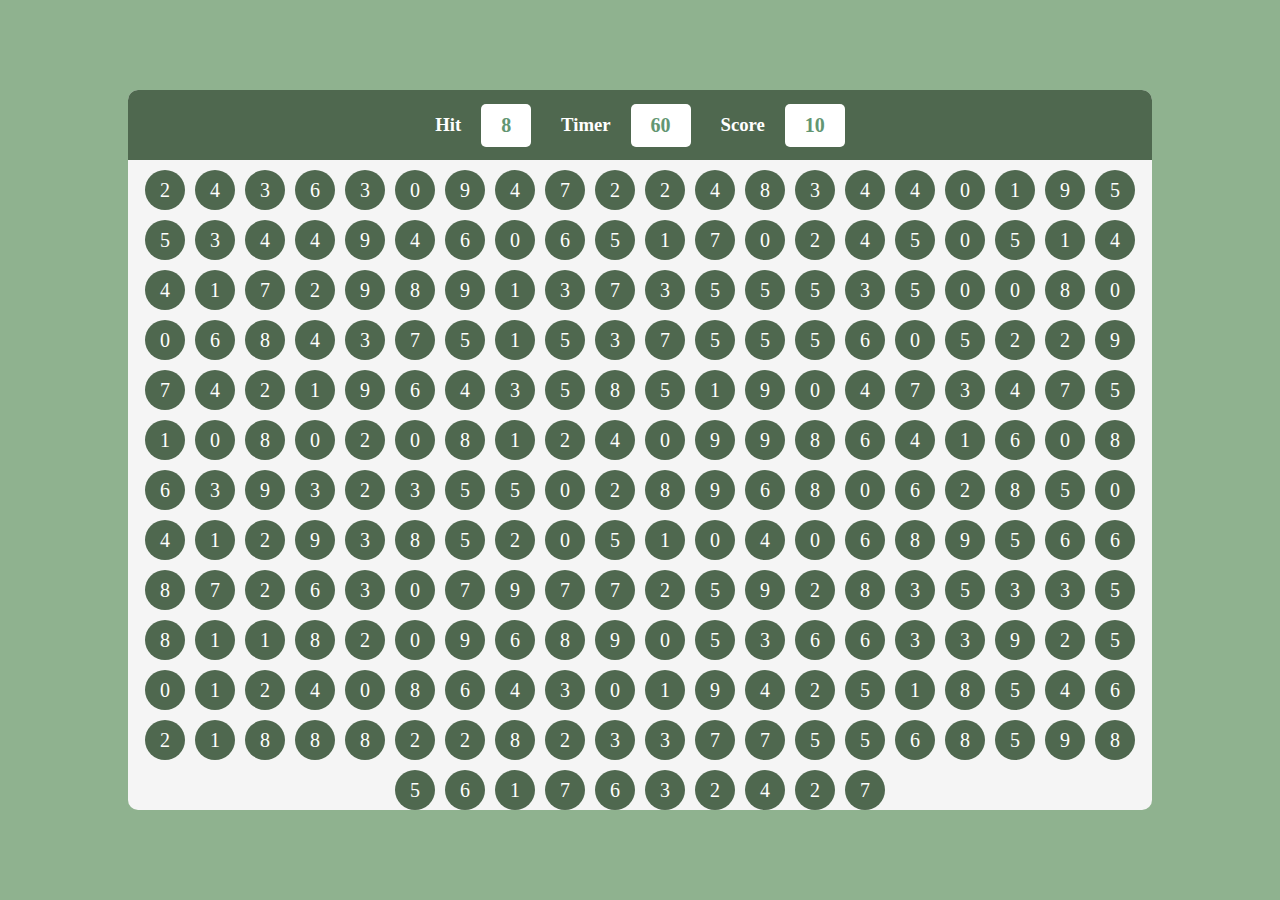
<file: Bubblegame/index.html>
<!DOCTYPE html>
<html lang="en">
<head>
    <meta charset="UTF-8">
    <meta name="viewport" content="width=device-width, initial-scale=1.0">
    <title>Bubble Game</title>
    <link rel="icon" type="image/png" sizes="32x32" href="favicon-32x32.png">
    <link rel="manifest" href="/site.webmanifest">

    <link rel="stylesheet" href="style.css">
</head>
<body>
    <div id="main">
        <div id="pannel">
            <div id="pannelTop">

                <div class="elem">
                    <h3>Hit</h3>
                    <div id="hitvalue" class="box">4</div>
                </div>
                <div class="elem">
                    <h3>Timer</h3>
                   <div id="timerValue" class="box">60
                </div></div>
                <div class="elem">
                    <h3>Score</h3>
                    <div id="scoreValue" class="box">0
                </div></div>
            
            </div>
            <div id="pannelBottom">
            </div>
        </div>
    </div>
    <script src="var.js"></script>
</body>
</html>
</file>
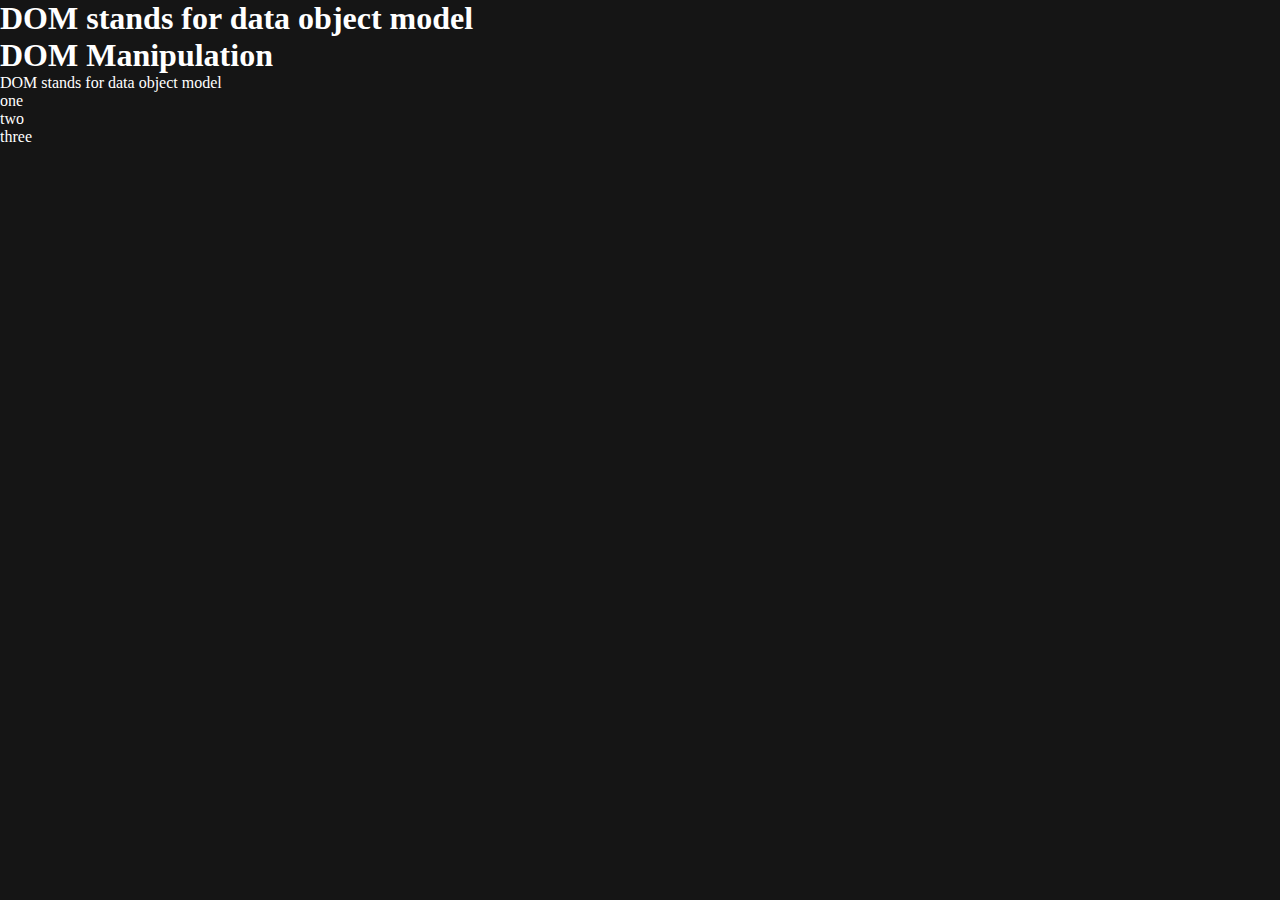
<file: DOM/index.html>
<!DOCTYPE html>
<html lang="en">
<head>
    <meta charset="UTF-8">
    <meta name="viewport" content="width=device-width, initial-scale=1.0">
    <title>DOM Learning</title>
    <link rel="stylesheet" href="style.css">
</head>
<body class="bg-clr">
    <h1 id = "title" class = "heading"><div id="firstDiv">DOM stands for data object model</div>
        DOM Manipulation  </h1>
    <div id="firstDiv">DOM stands for data object model</div>
    <ul>
        <li>one</li>
        <li>two</li>
        <li>three</li>
    </ul>
</body>
</html>
</file>
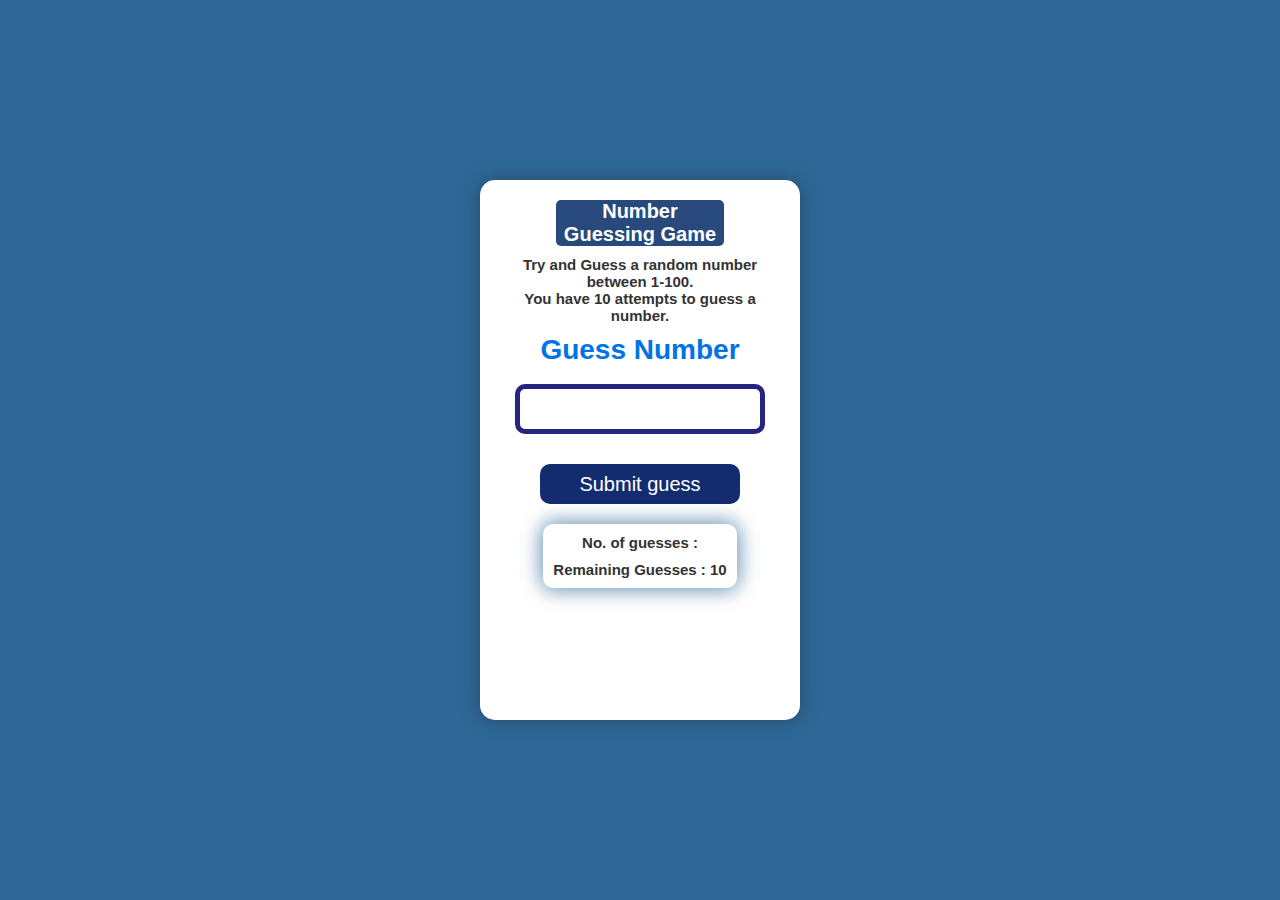
<file: ISPROJECT4/index.html>
<!DOCTYPE html>
<html lang="en">
<head>
    <meta charset="UTF-8">
    <meta name="viewport" content="width=device-width, initial-scale=1.0">
    <title>Guessing Game</title>
    <link rel="stylesheet" href="style.css">
</head>
<body>
   <div id="main">
    <div id="box">
        <h1>Number Guessing Game</h1>
        <p> Try and Guess a random number between 1-100.<br>You have 10 attempts to guess a number.</p>
        <form action="#">
            <label for="Guess" id="GuessField">Guess Number</label>
            <input type="text" name="Guess" id="guessField">
            <input type="submit" id="subt" value="Submit guess" class="guessSubmit">
        </form>
        <div class="guessingBox">
            <p>No. of guesses : <span class="Guess"></span></p>
            <p>Remaining Guesses : <span class="RGuess">10</span></p>
            <p class="lowOrHi"></p>
        </div>
    </div>
   </div> 
   <script src="script.js"></script>
</body>
</html>
</file>
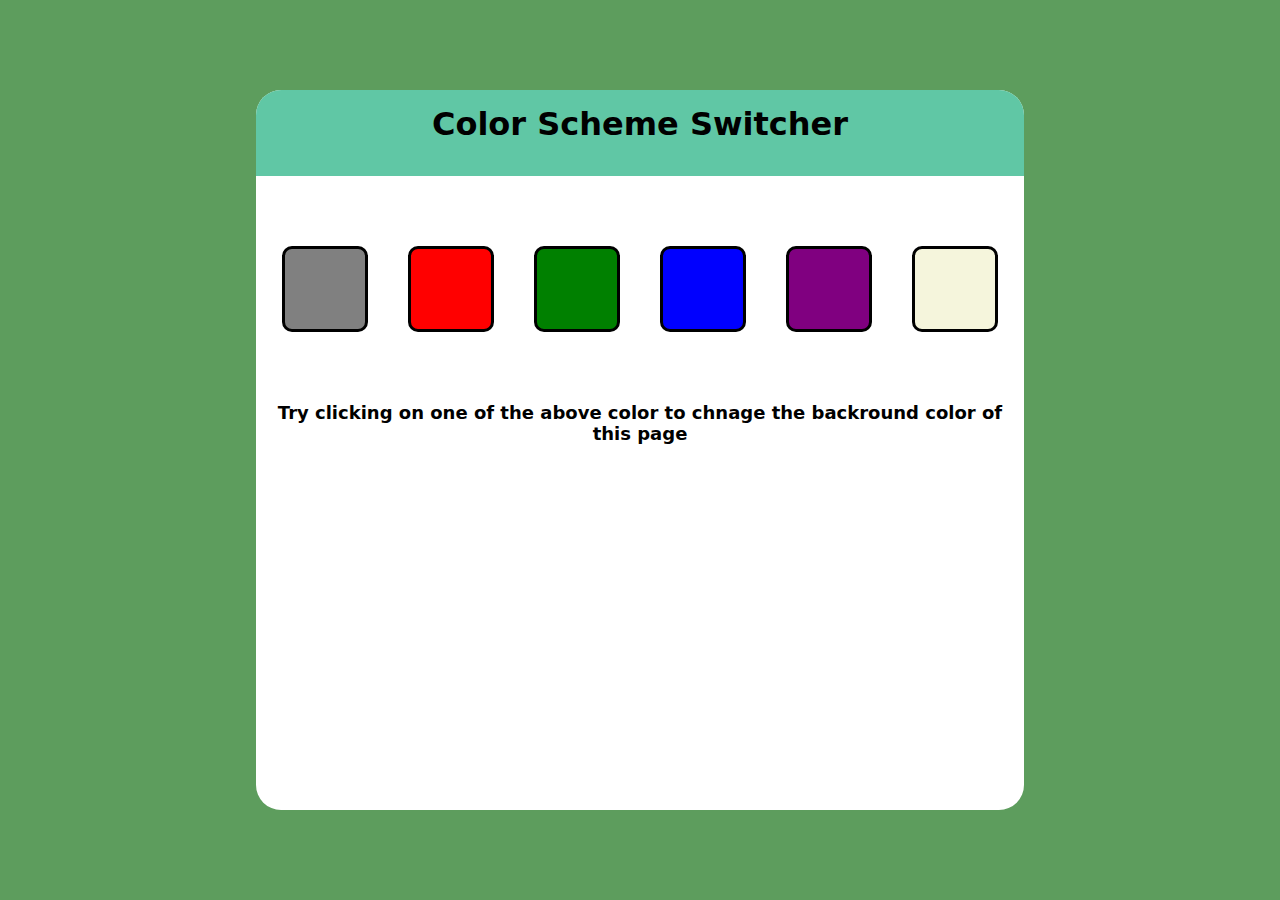
<file: JSPROJECT1/INDEX.HTML>
<!DOCTYPE html>
<html lang="en">
<head>
    <meta charset="UTF-8">
    <meta name="viewport" content="width=device-width, initial-scale=1.0">
    <title>color changer</title>
    <link rel="stylesheet" href="style.css">
</head>
<body class="bg-clr">
    <div class="main">
        <h1 class ="title">Color Scheme Switcher</h1> 
        <div class="colors">   
        <div class="color" id="grey"></div>
        <div class="color" id="red"></div>
        <div class="color" id="green"></div>
        <div class="color" id="blue"></div>  
        <div class="color" id="purple"></div>  
        <div class="color" id="yellow"></div>  

        </div>
        <p>Try clicking on one of the above color to chnage the backround color of this page</p>
    
    </div>
    <script src="script.js"></script>
</body>
</html>
</file>
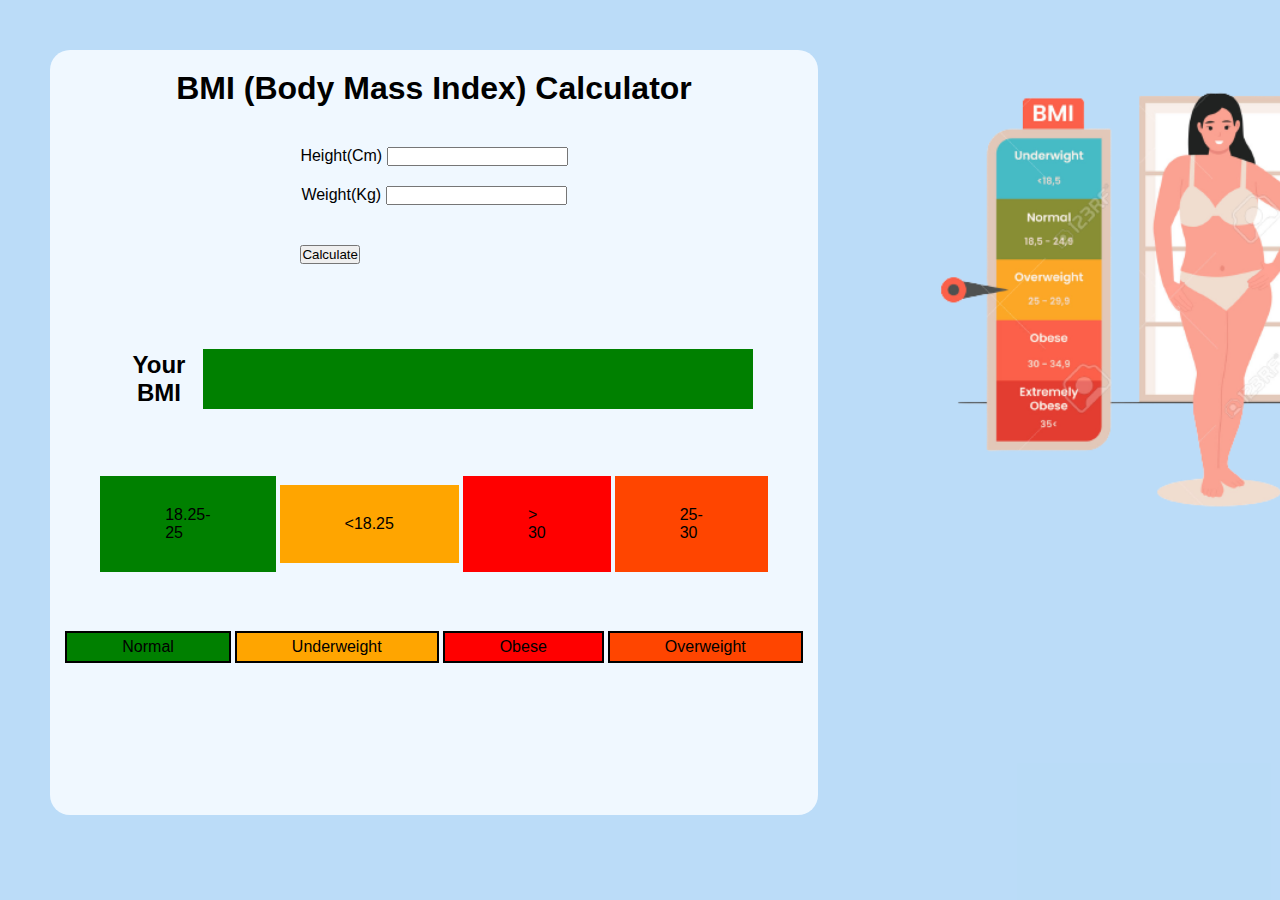
<file: JSPROJECT2/index.html>
<!DOCTYPE html>
<html lang="en">

<head>
    <meta charset="UTF-8">
    <meta name="viewport" content="width=device-width, initial-scale=1.0">
    <title>Body Mass Index</title>
    <link rel="stylesheet" href="style.css">
</head>

<body>
    <div class="main">
        <h1>BMI (Body Mass Index) Calculator</h1>
        <div class="calci">
            <form action="#">
                <div class="box">
                    <label for="height">Height(cm)</label>
                    <input type="text" name="height" id="height">
                </div>
                <div class="box">
                    <label for="weight">Weight(Kg)</label>
                    <input type="text" name="Weight" id="Weight">
                </div>
                <button type="submit" class="box">Calculate</button>
            </form>
        </div>
        <div class="Bmi">
            <h2>your BMI</h2>
            <div class="result"></div>
        </div>
        <div class="index">
            <div class="normal">18.25-25</div>
            <div class="underweight"> &lt;18.25 </div>
            <div class="obese">&gt; 30</div>
            <div class="overweight">25-30</div>
        </div>
        <div class="indexline">
            <div style=" background-color: green;">normal</div>
            <div  style="background-color: orange;">underweight</div>
            <div style="background-color: red;">obese</div>
            <div style="background-color: orangered;">overweight</div>
        </div>
    </div>
    <div class="img">
        <img src="bmi.png" alt="" height="600px" >
    </div>
    <script src="script.js"></script>
</body>

</html>
</file>
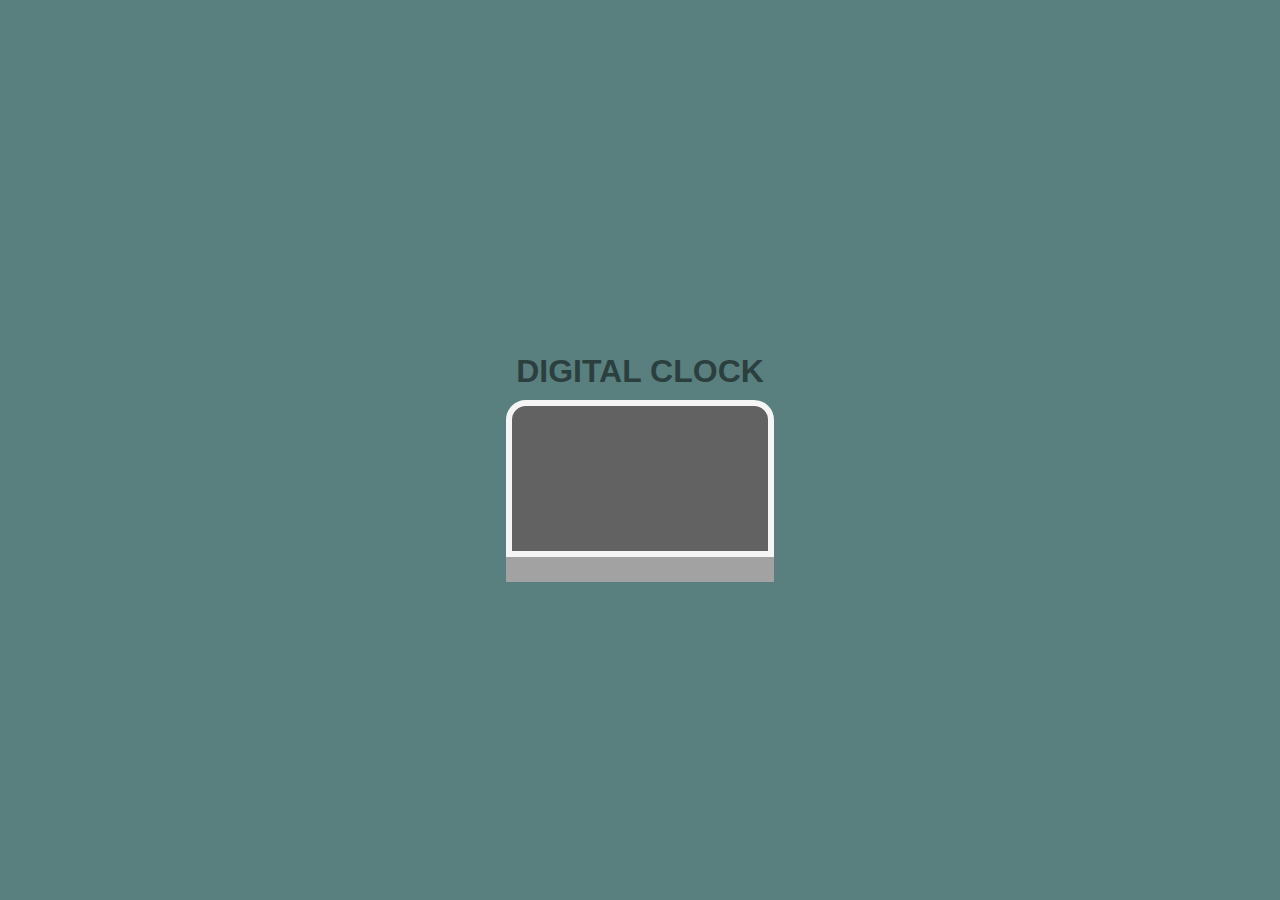
<file: JSPROJECT3/index.html>
<!DOCTYPE html>
<html lang="en">
<head>
    <meta charset="UTF-8">
    <meta name="viewport" content="width=device-width, initial-scale=1.0">
    <title>Digital clock</title>
    <link rel="stylesheet" href="style.css">
</head>
<body>
    <div class="main">
        <h1>Digital clock</h1>
        <div id="clock" ></div>
    </div>
    <script src="script.js"></script>
</body>
</html>
</file>
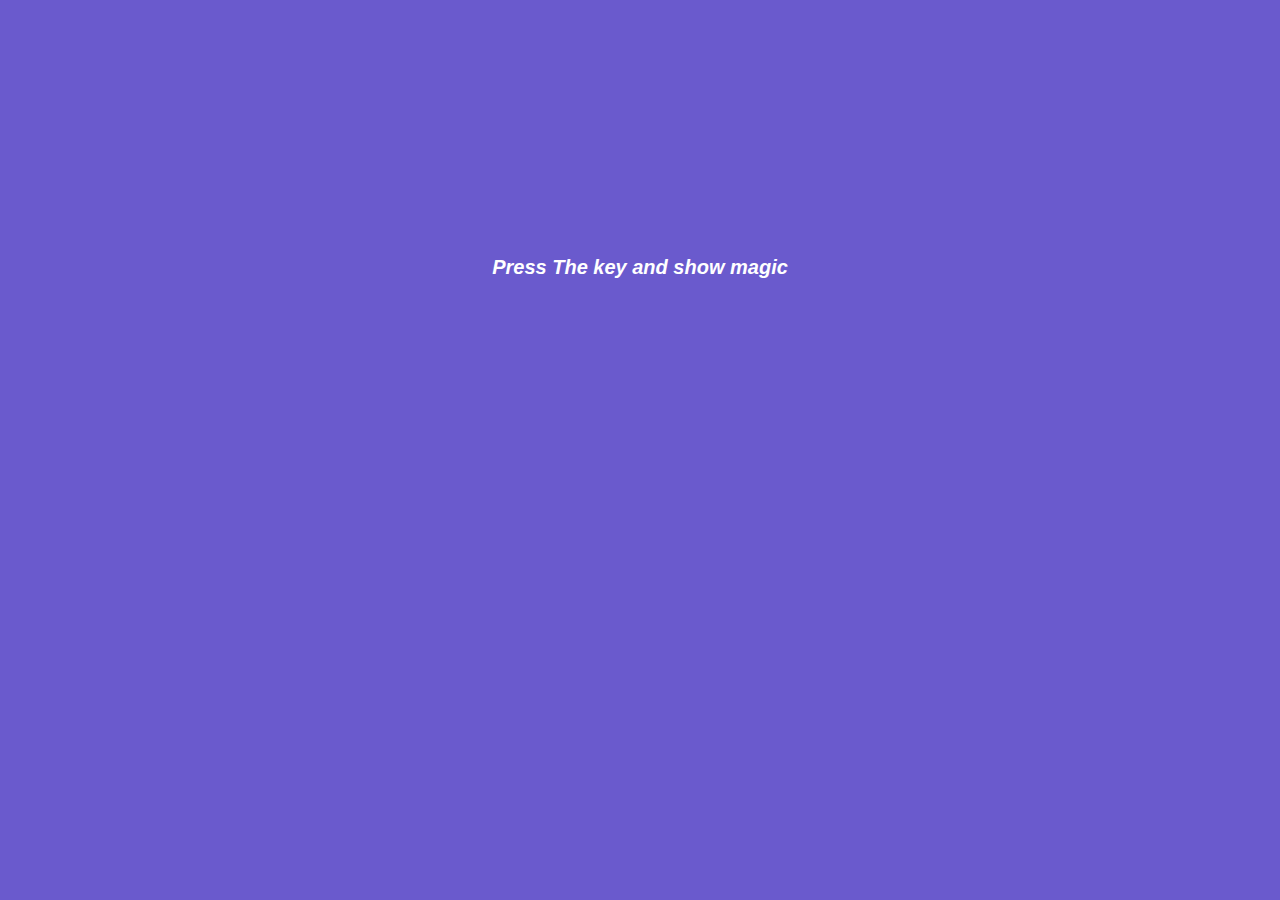
<file: Events/JSPROJECT5/index.html>
<!DOCTYPE html>
<html lang="en">
<head>
    <meta charset="UTF-8">
    <meta name="viewport" content="width=device-width, initial-scale=1.0">
    <title>Document</title>
    <link rel="stylesheet" href="style.css">
</head>
<body>
    <div class="container">
        <div class="main">
            <div class="key">Press The key and show magic</div>
        </div>
    </div>
    <script src="script.js"></script>
</body>
</html>
</file>
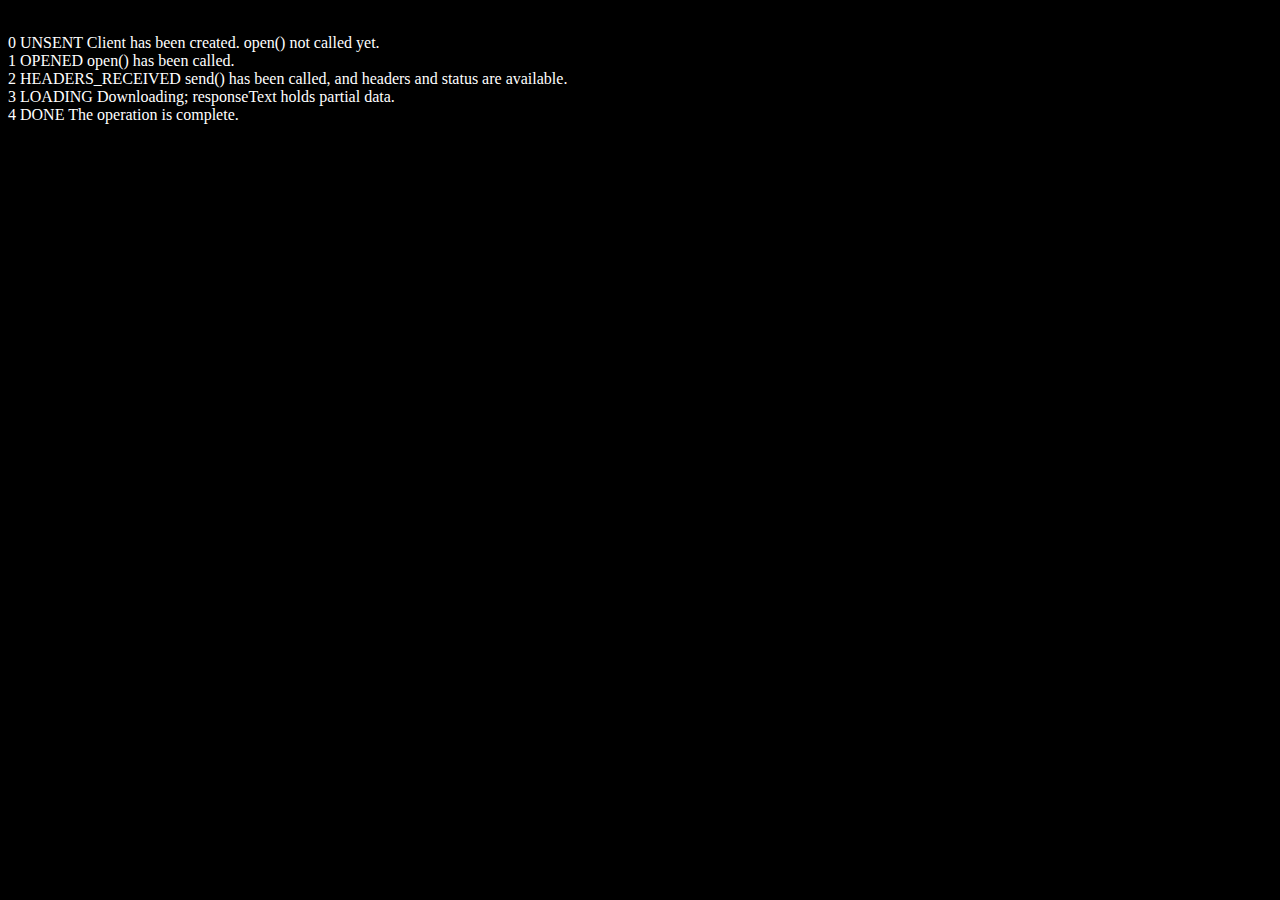
<file: Advanejs/APIfile.html>
<!DOCTYPE html>
<html lang="en">
<head>
    <meta charset="UTF-8">
    <meta name="viewport" content="width=device-width, initial-scale=1.0">
    <title>AJAX INTRO</title>
</head>
<body style="background-color: black; color: white;">
    <p> 
    <br> 0	UNSENT	Client has been created. open() not called yet.<br>
    1	OPENED	open() has been called.<br>
    2	HEADERS_RECEIVED	send() has been called, and headers and status are available.<br>
    3	LOADING	Downloading; responseText holds partial data.<br>
    4	DONE	The operation is complete.<br>
    </p>
</body>
<script>
    const XMLREQUEST = new XMLHttpRequest();
    XMLREQUEST.open('GET','https://api.github.com/users/123riyapal');
    XMLREQUEST.onreadystatechange= function(){
        console.log(XMLREQUEST.readyState);
        if (XMLREQUEST.readyState === 4) {
            const data = JSON.parse(this.responseText)
            console.log(typeof data);
            console.log(data.name);
        }
    }

    XMLREQUEST.send();
</script>
</html>
</file>
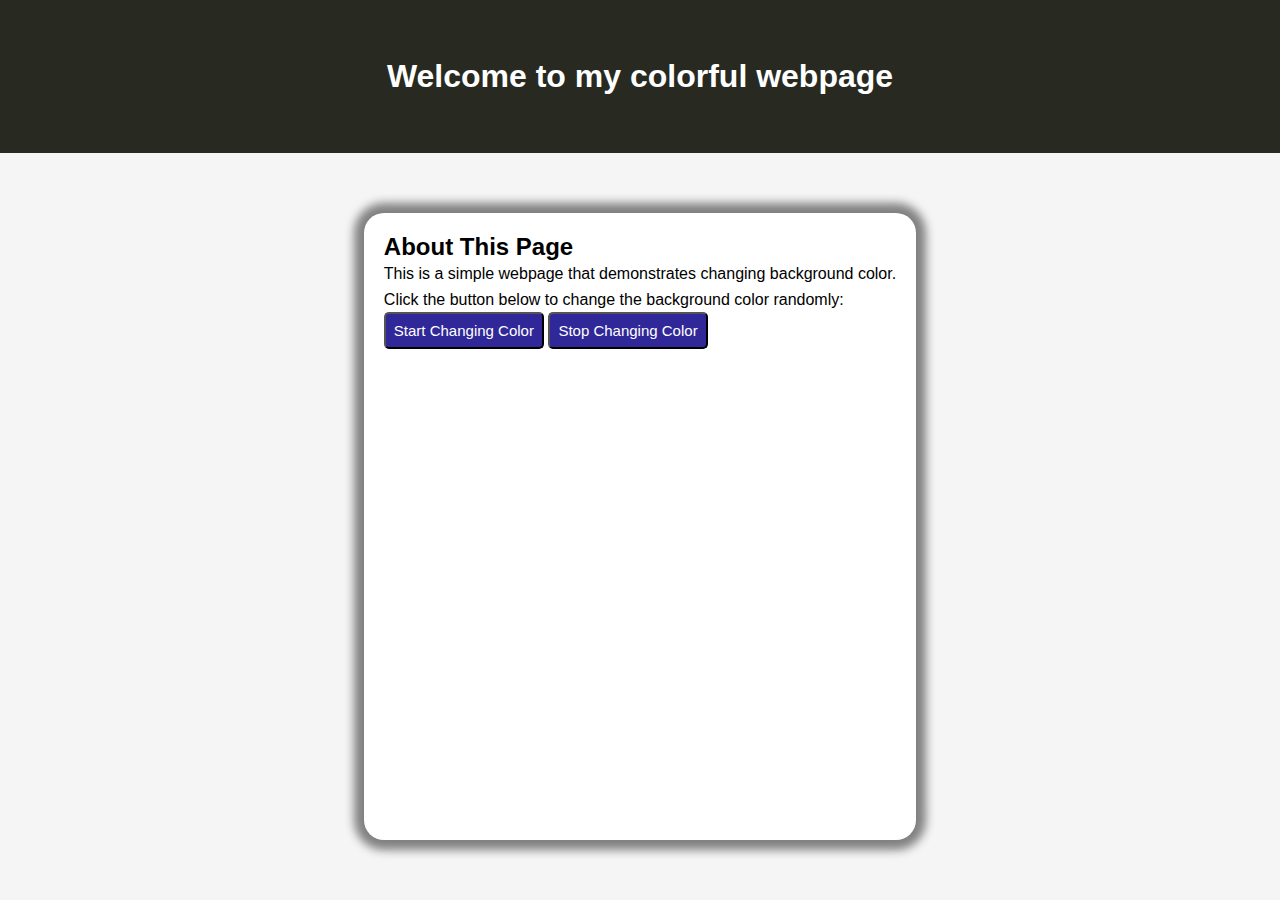
<file: color game/color.html>
<!DOCTYPE html>
<html lang="en">

<head>
  <title>Color Changing Website</title>
  <link rel="stylesheet" href="style.css">
</head>

<body>
  <header>
    <h1>Welcome to my colorful webpage</h1>
  </header>
  <div class="container">
    <div class="main">
      <main>
        <h2>About This Page</h2>
        <p>
          This is a simple webpage that demonstrates changing background color.
        </p>
        <p>Click the button below to change the background color randomly:</p>
        <button type="button" id="start">Start Changing Color</button>
        <button type="button" id="stop">Stop Changing Color</button>
      </main>
    </div>
  </div>
  <script src="script.js"></script>
</body>

</html>
</file>
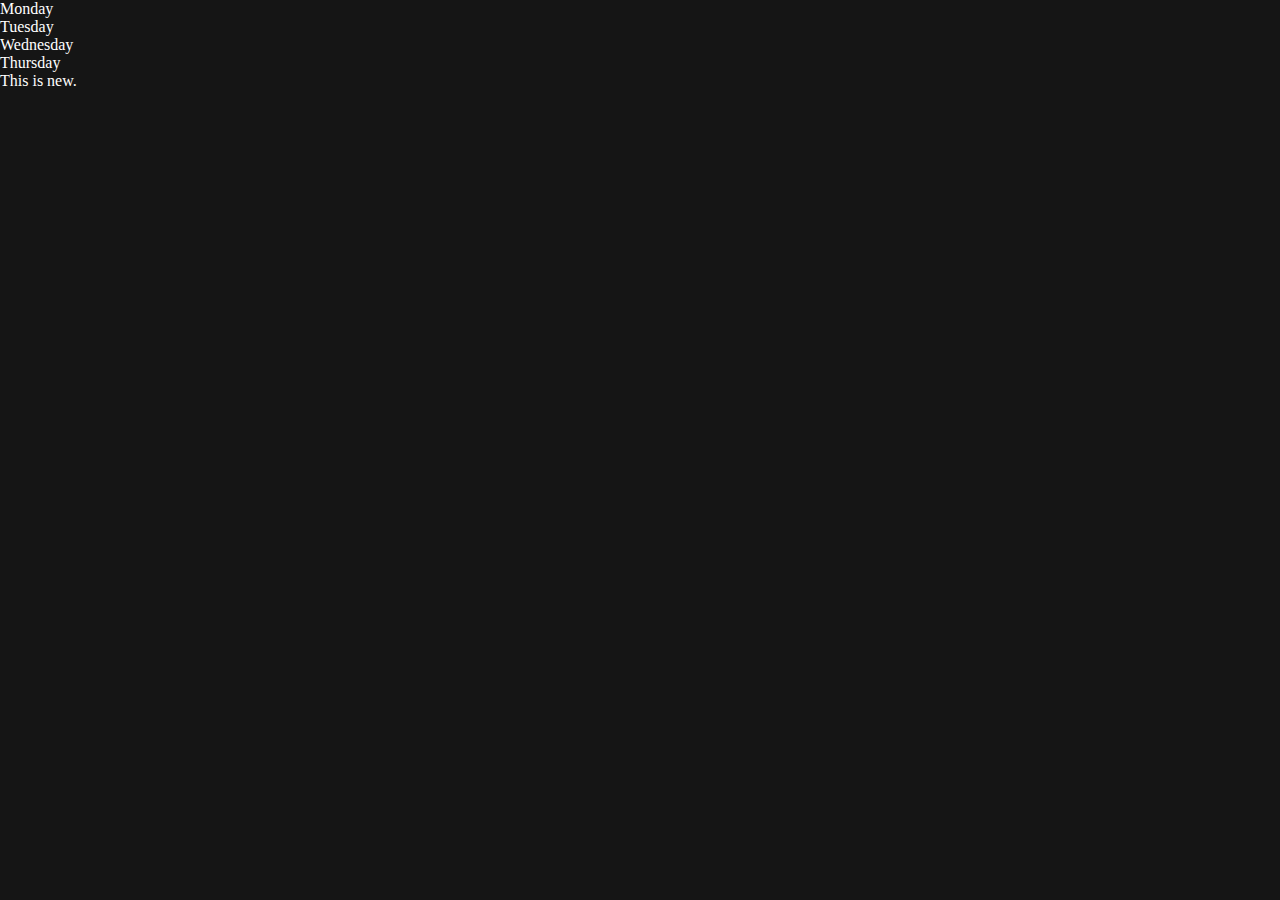
<file: DOM/Two.html>
<!DOCTYPE html>
<html lang="en">

<head>
    <meta charset="UTF-8">
    <meta name="viewport" content="width=device-width, initial-scale=1.0">
    <title>Document</title>
    <link rel="stylesheet" href="style.css">
</head>

<body class="bg-clr">
    <div class="parent">
        <div class="day">Monday</div>
        <div class="day">Tuesday</div>
        <div class="day">Wednesday</div>
        <div class="day">Thursday</div>
    </div>

</body>
<script>
// ***********************************************************************
    // how to create new Element using dom
 // **********************************************************************

{
const div=document.createElement('div');
console.log(div);

div.className="divElement"
div.id="100";
// div.innerText="Chai AUr Code";

const node = document.createTextNode("This is new.");
div.appendChild(node);
document.body.append(node);








}



// **********************************************************************
            // USES OF SOME PROPERTIES 
// **********************************************************************


// {    const val = document.querySelector(".parent");
//      console.log(val);
//      console.log(val.lastElementChild)
//      console.log(val.firstElementChild)
//      console.log(val);
//      console.log(val.children);
//      for(let i=0;i<val.children.length;i++){
//          val.children[i].style.backgroundColor="purple";
//      console.log(val.children[i].innerText);
//      }
//     const child = document.querySelector(".day");
//     console.log(child)
//     console.log(child.nextElementSibling)
//     console.log(child.style.color = "yellow")
//     console.log(val.childNodes);
// }
// **********************************************************************

</script>

</html>
</file>
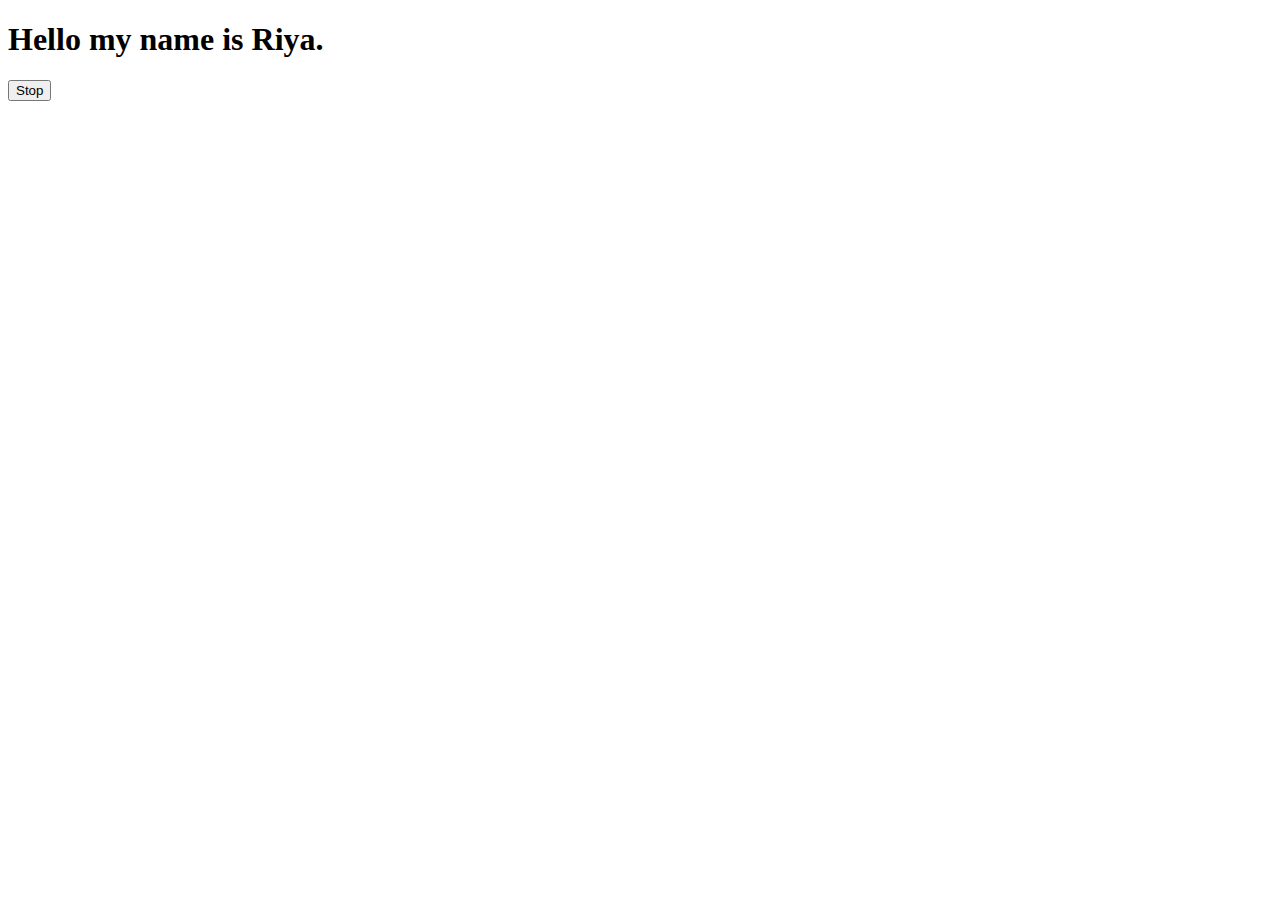
<file: Events/two.html>
<!DOCTYPE html>
<html lang="en">
<head>
    <meta charset="UTF-8">
    <meta name="viewport" content="width=device-width, initial-scale=1.0">
    <title>Document</title>
</head>
<body>
    <h1>Hello my name is Riya.</h1>
    <button type="submit">Stop</button>
</body>
<script>
    const change=function(){
        document.querySelector('h1').innerHTML="Bye my name is Riya";

    }
   const changeMe= setTimeout(change, 2000);
    document.querySelector("button").addEventListener('click',function(e){
        clearTimeout(changeMe)
    })
</script>
</html>
</file>
<file: Bubblegame/style.css>
*{
    margin: 0;
    padding: 0;
    box-sizing: border-box;
}
html,body{
    width: 100%;
    height: 100%;
    /* font-family:'Segoe UI', Tahoma, Geneva, Verdana, sans-serif; */
}
#main{
    display: flex;
    justify-content: center;
    align-items: center;
    width: 100%;
    height: 100%;
    background-color: rgb(143, 178, 143);
}
#pannel{
    overflow: hidden;
    border-radius: 10px;
    width: 80%;
    height: 80%;
    background-color: whitesmoke;
}
#pannelTop{
    padding: 0px 30%;
    justify-content: space-between;
    align-items: center;
    display: flex;
    width: 100%;
    height: 70px;
    color: white;
    background-color: rgb(79, 104, 79);

}
.elem{
    align-items: center; 
    display: flex;
    gap: 20px;

}

.box{
    color:rgb(99, 150, 114);
    font-size:20px;
    font-weight:600 ;
    padding: 10px 20px;
    border-radius: 5px;
    background-color: white;    
}
#pannelBottom{
    display: flex;
    gap: 10px;
    justify-content: center;
    text-align: center;
    align-items: center;
    flex-wrap: wrap;
    padding: 10px;
    width: 100%;
    height: calc(100% - 70px);
}
.bubble{
    display: flex;
    justify-content: center;
    align-items: center;
    color: white;
    font-size: 20px;
    width:40px;
    height: 40px;
    border-radius: 50%;
    background-color: rgb(79, 104, 79);
}
.bubble:hover{
    cursor: pointer;
    background-color: rgb(44, 65, 51);
}
</file>
<file: DOM/style.css>
*{
    margin: 0;
    padding: 0;
}
.bg-clr{
    background-color: #151515;
    color: white;
}
</file>
<file: ISPROJECT4/style.css>
* {
    margin: 0;
    padding: 0;
    box-sizing: border-box;
    font-family: 'Lucida Sans', 'Lucida Sans Regular', 'Lucida Grande', 'Lucida Sans Unicode', Geneva, Verdana, sans-serif;
}

body, html {
    width: 100%;
    height: 100%;
    display: flex;
    align-items: center;
    justify-content: center;
    background-color: #2F6896; /* Dark blue background */
}

#main {
    width: 25%;
    min-height: 60%;
    background-color: #FFFFFF; /* White background */
    border-radius: 15px;
    box-shadow: 0px 0px 20px rgba(0, 0, 0, 0.3); /* Slight shadow effect */
}

#box {
    display: flex;
    flex-direction: column;
    align-items: center;
    justify-content: center;
    text-align: center;
    padding: 20px; /* Add some padding for content */
}

#box h1 {
    margin: 0;
    width: 60%;
    font-size: 20px;
    background-color: #28497B; /* Dark blue background for h1 */
    color: #FFFFFF; /* White text */
    border-radius: 5px;
}

#box p {
    margin: 10px;
    font-size: 15px;
    font-weight: 600; /* Slightly reduced font weight */
    color: #333; /* Dark gray text */
}

#box .guessingBox {
    margin-top: 20px;
    box-shadow: 0px 0px 20px rgba(87, 138, 189, 0.6), 0px 0px 20px rgba(70, 118, 147, 0.6);
    background-color: #FFFFFF; /* White background */
    border-radius: 10px;
}

#GuessField {
    color: #0073E6; /* Dodger blue text */
    font-weight: 600; /* Slightly reduced font weight */
    font-size: 28px;
    text-align: center;
    margin: 10px 0;
}

#subt {
    background-color: #132C70; /* Dark blue background */
    color: #FFFFFF; /* White text */
    width: 200px;
    height: 40px;
    border-radius: 10px;
    font-size: 20px;
    border: none;
    margin-top: 30px;
    cursor: pointer; /* Add a pointer cursor for the button */
}

#guessField {
    color: #000;
    width: 250px;
    height: 50px;
    font-size: 24px; /* Slightly reduced font size */
    border: 5px solid #252581; /* Dark blue border */
    border-radius: 10px;
    text-align: center;
    margin-top: 18px;
}
</file>
<file: JSPROJECT1/style.css>
*{
    margin: 0;
    padding: 0;
    box-sizing: border-box;
    font-family: system-ui;}
html,body{
    width: 100%;
    height: 100%;
    background-color: #fff; 
    align-items: center;
    justify-content: space-around;
    display: flex;
    background-color:rgb(93, 157, 93);

}
.main{
    height: 80%;
    width:60%;
    background-color: white;
    border-radius: 25px;
    overflow: hidden;


}
h1{
    background-color:  rgba(86, 196, 159, 0.941);
    text-align: center;
    font-weight: 600;
    height: 12%;
    padding: 15px;
}
.colors{ 
    display: flex;
    align-items: center;
    justify-content: center;
    padding: 50px;
    
}
#green{
    background-color: green;
}
#blue{
    background-color: blue;
}
#red{
    background-color: red;
}
#grey{
    background-color: grey;
}
#purple{
    background-color: purple;
}
.color{
    background-color: beige;
    padding: 40px;
    margin: 20px;
    border: 3px solid black;
    border-radius: 10px;
    }
.color:hover{
cursor: pointer;
background-color: beige;
padding: 40px;
margin: 20px;
border: 3px solid black;
border-radius: 10px;
box-shadow: 10px 5px 5px grey;
}
p{
text-align: center;
font-size: large;
font-weight: 600;
}
</file>
<file: JSPROJECT2/style.css>
*{
    margin: 0;
    padding: 0;
    box-sizing: content-box;
    font-family: Arial, sans-serif;

}
body,html{
    background-color: rgba(169, 211, 245, 0.548);
    display: flex;
    width: 100%;
    height: 100%;
    align-items: left;
    text-transform: capitalize;
}
.main h1{
    text-align: center;
    padding: 20px;
}
.main{
    height: 85%;
    width: 60%;
    margin: 50px;
    border-radius: 20px;
    background-color: aliceblue;
}
.calci{
    display: flex;
    align-items: center;
    justify-content: center;
}
.box{
    text-align:center ;
    margin:20px
}
.index{
    margin: 55px;
    display: flex;
    align-items: center;
    justify-content: center;
    
}
.normal{
    background-color: green;
    padding: 30px 65px;
    margin: 2px;
}
.obese{
    background-color: red;
    padding: 30px 65px;
    margin: 2px;

}
.overweight{
    background-color: orangered;
    padding: 30px 65px;
    margin: 2px;

}
.underweight{
    background-color: orange;
    padding: 30px 65px;
    margin: 2px;

}
.Bmi{
    margin: 65px;
    display: flex;
    text-align: center;
}
h2{
    margin:2px;
}
.result{
    padding: 10px 275px;
    background-color: green;
}
.indexline{
    display: flex;
    justify-content: center;
    align-items: center;
    text-align: right;

}
.indexline div{
    border: 2px solid black;
    padding:5px 55px ;
    margin: 2px;
}
</file>
<file: JSPROJECT3/style.css>
*{
    margin: 0;
    padding: 0;
    box-sizing: content-box;
    font-family: "Helvetica Neue", Helvetica, Arial, sans-serif ;
}

body,html {
    width: 100%;
    height: 100%;
    background-color: #537b7bd0;
    align-items: center;
    display: flex;
    justify-content: center;
}

.main h1{
    text-align:center;
    margin: 10px;
    text-transform: uppercase;
    color: rgb(44, 63, 63);
}
#clock{
    width: 20vw;
    height: 15vh;
    font-size:5vh;
    color: white;
    border: 6px solid whitesmoke;
    border-radius: 20px 20px 0px 0px;
    box-shadow: 0px 25px #a3a2a2;
    background-color: #636262;
    display: flex;
    justify-content: center;
    align-items: center;
    text-align: center;
    padding-top: 10px ;
}
</file>
<file: Events/JSPROJECT5/style.css>
*{
    margin: 0;
    padding: 0;
    font-family: Arial, Helvetica, sans-serif;
}
.container{
    width: 100vw;
    height: 100vh;
    background-color: slateblue;
}
.main{
    padding-top: 20%;
    display: flex;
    color: white;
    font-size: 20px;
    font-style:oblique;
    font-weight: 600;
    justify-content: center;
    align-items: center;
    text-align: center;
}
table{
    box-shadow: 0px 0px 20px 10px white;
}
.color{
    border: 2px solid black;
}

td,th{
    padding: 6px;
    border: 2px solid black;
}
</file>
<file: color game/style.css>
*{
    margin: 0;
    padding: 0;
    font-family: Arial, sans-serif;
}
body,html{
    width: 100%;
    height: 100%;  
}
header{
    width: 100%;
    height:17%;
    display: flex;
    align-items: center;
    justify-content: center;
    color: white;
    background-color: rgb(40, 42, 34);
}
.container{
    width: 100%;
    height: 83%;
    background-color: whitesmoke;
    display: flex;
    justify-content: center;
}
.main{
    background-color: white;
    padding: 20px;
    margin: 60px 0px;
    border-radius: 20px;
    box-shadow: 0px 0px 10px 10px grey;
    text-align: left; 
}
main h2{
    font-weight: 600;
}
p{
    line-height: 2vw;
}
button{
    padding: 8px;
    color: white;
    font-size: 15px;
    border-radius: 5px;
    background-color: rgb(48, 40, 153);
}
</file>
